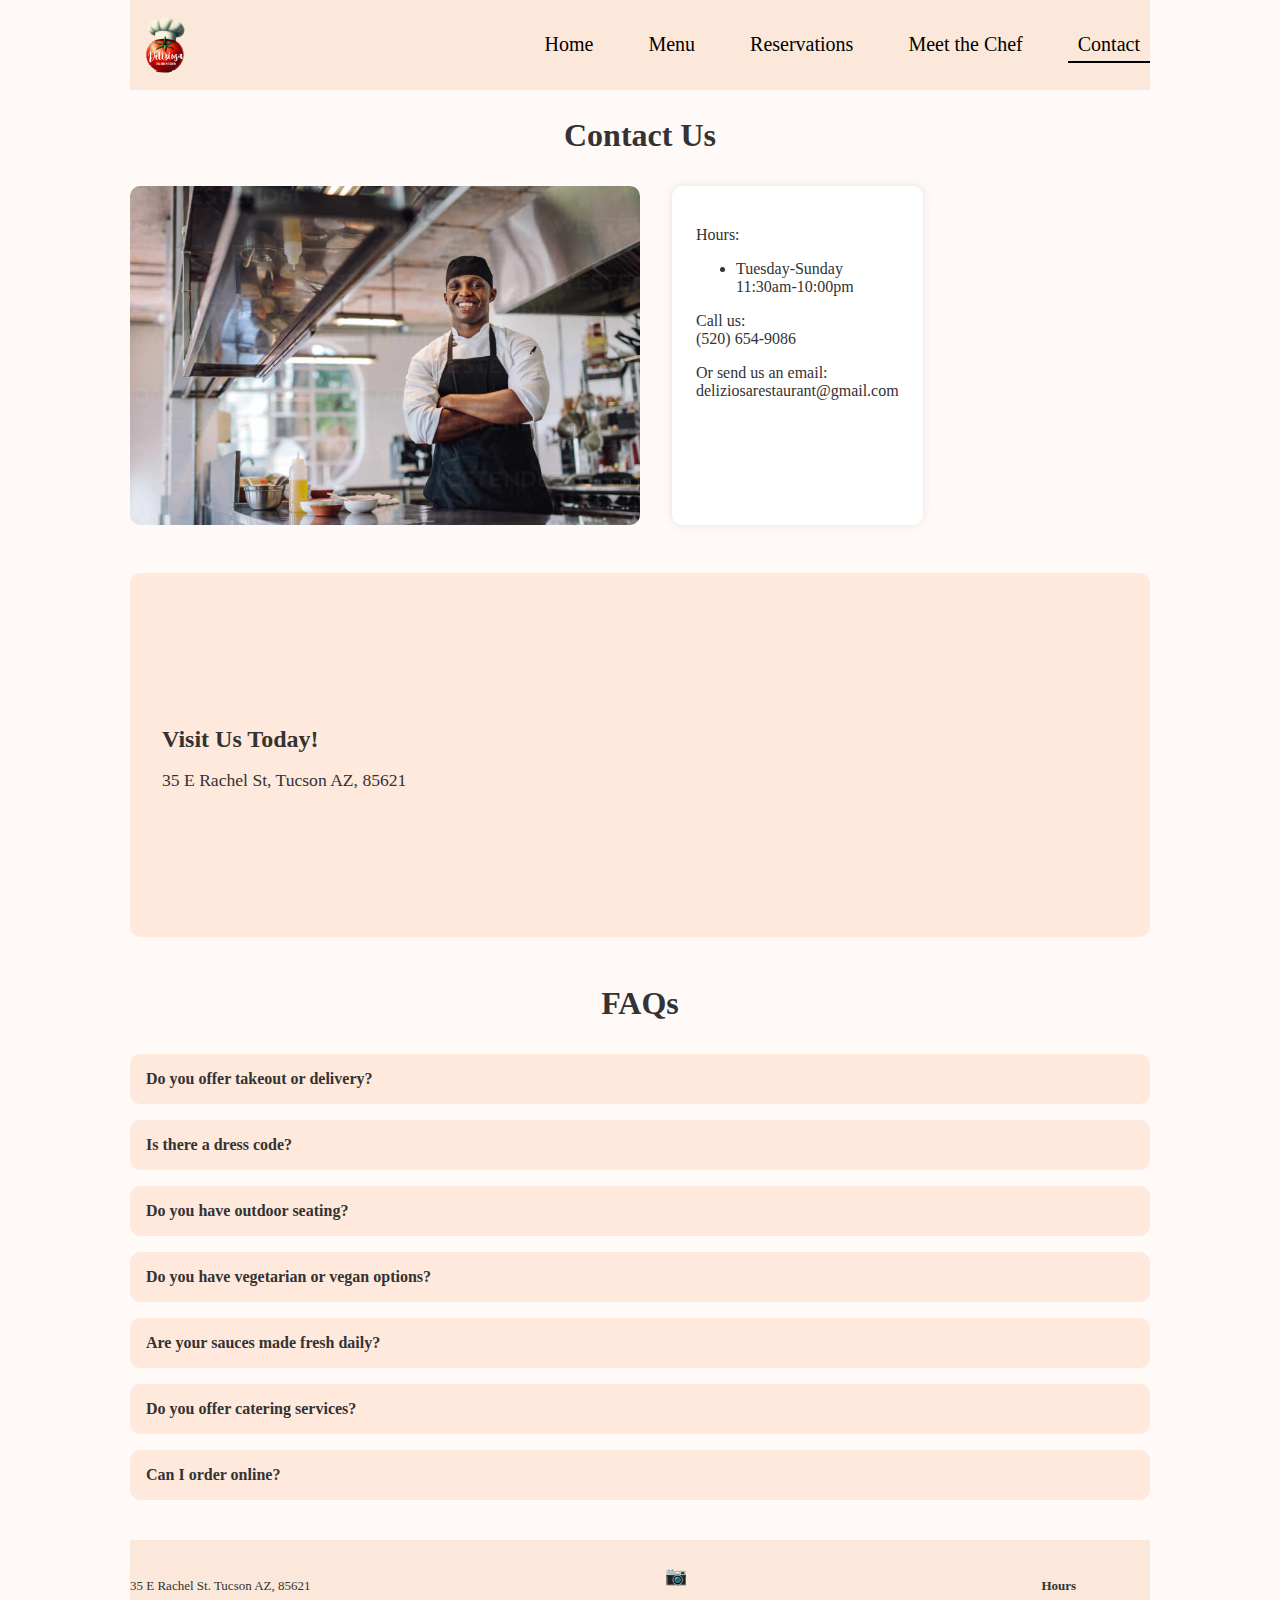
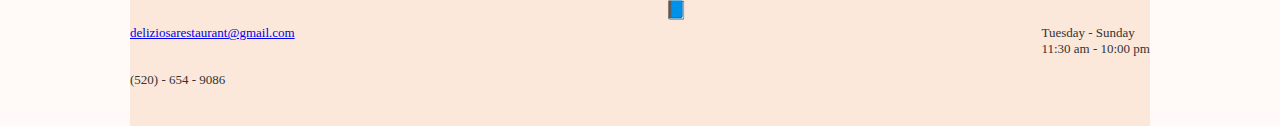
<file: contact.html>
<!DOCTYPE html>
<html lang="en">
    <head>
        <meta charset="UTF-8">
        <meta name="viewport" content="width=device-width, initial-scale=1.0">
        <title>Contact Us - Deliziosa</title>
        <!-- <link rel="stylesheet" href="styles.css"> -->
        <link rel="stylesheet" href="contact-styles.css">
    </head>
    <body>
        <div class="main-container">
            <header>
                <div class="header-container">
                    <div class="logo">
                        <img src="images/tomatopng.png" alt="Deliziosa Logo">
                    </div>
                    <nav>
                        <a href="index.html">Home</a>
                        <a href="menu.html">Menu</a>
                        <a href="reservations.html">Reservations</a>
                        <a href="meet-the-chef.html">Meet the Chef</a>
                        <a href="contact.html" class="active">Contact</a>
                    </nav>
                </div>
            </header>

            <section class="contact-section">
                <h2>Contact Us</h2>
                <div class="contact-info">
                    <img src="images/chef.png" alt="picture of head chef" width="50%">
                    <div>
                        <p>Hours:</p>
                        <ul>
                            <li>Tuesday-Sunday <br> 11:30am-10:00pm</li>
                        </ul>
                        <p>Call us: <br> (520) 654-9086</p>
                        <p>Or send us an email: <br> deliziosarestaurant@gmail.com</p>
                    </div>
                </div>

                <div class="address">
                    <div>
                        <h3>Visit Us Today!</h3>
                        <p>35 E Rachel St, Tucson AZ, 85621</p>
                    </div>
                    <iframe src="https://www.google.com/maps/embed?pb=!1m18!1m12!1m3!1d3408.633134954846!2d-109.54221657453749!3d31.31388340731506!2m3!1f0!2f0!3f0!3m2!1i1024!2i768!4f13.1!3m3!1m2!1s0x86da09b760d423e9%3A0x8e91218a593cb3e9!2sVildosola%2C%20Agua%20Prieta%2C%20Sonora%2C%20Mexico!5e0!3m2!1sen!2sus!4v1745686898968!5m2!1sen!2sus" width="50%" height="450" style="border:0;" allowfullscreen="" loading="lazy" referrerpolicy="no-referrer-when-downgrade"></iframe>
                </div>

                <div class="faqs">
                    <h3>FAQs</h3>
                    <details>
                        <summary>Do you offer takeout or delivery?</summary>
                        <p>While we do offer takeout we don't have a delivery service.</p>
                    </details>
                    <details>
                        <summary>Is there a dress code?</summary>
                        <p>No</p>
                    </details>
                    <details>
                        <summary>Do you have outdoor seating?</summary>
                        <p>Yes.</p>
                    </details>
                    <details>
                        <summary>Do you have vegetarian or vegan options?</summary>
                        <p>Yes, please refer to the menu page to view these options.</p>
                    </details>
                    <details>
                        <summary>Are your sauces made fresh daily?</summary>
                        <p>Yes, our sauces are made fresh every morning.</p>
                    </details>
                    <details>
                        <summary>Do you offer catering services?</summary>
                        <p>We do not offer catering services.</p>
                    </details>
                    <details>
                        <summary>Can I order online?</summary>
                        <p>We do not offer online ordering.</p>
                    </details>
                </div>
            </section>

            <footer>
                <div class="footer-info">
                    <p>35 E Rachel St. Tucson AZ, 85621</p>
                    <p><a href="mailto:deliziosarestaurant@gmail.com">deliziosarestaurant@gmail.com</a></p>

                    <p>(520) - 654 - 9086</p>
                </div>
                <div class="footer-social">
                    <span>📷</span>
                    <span>📘</span>
                </div>
                <div class="footer-hours">
                    <p><strong>Hours</strong></p>
                    <p>Tuesday - Sunday<br>11:30 am - 10:00 pm</p>
                </div>
            </footer>
        </div>
    </body>
</html>
</file>
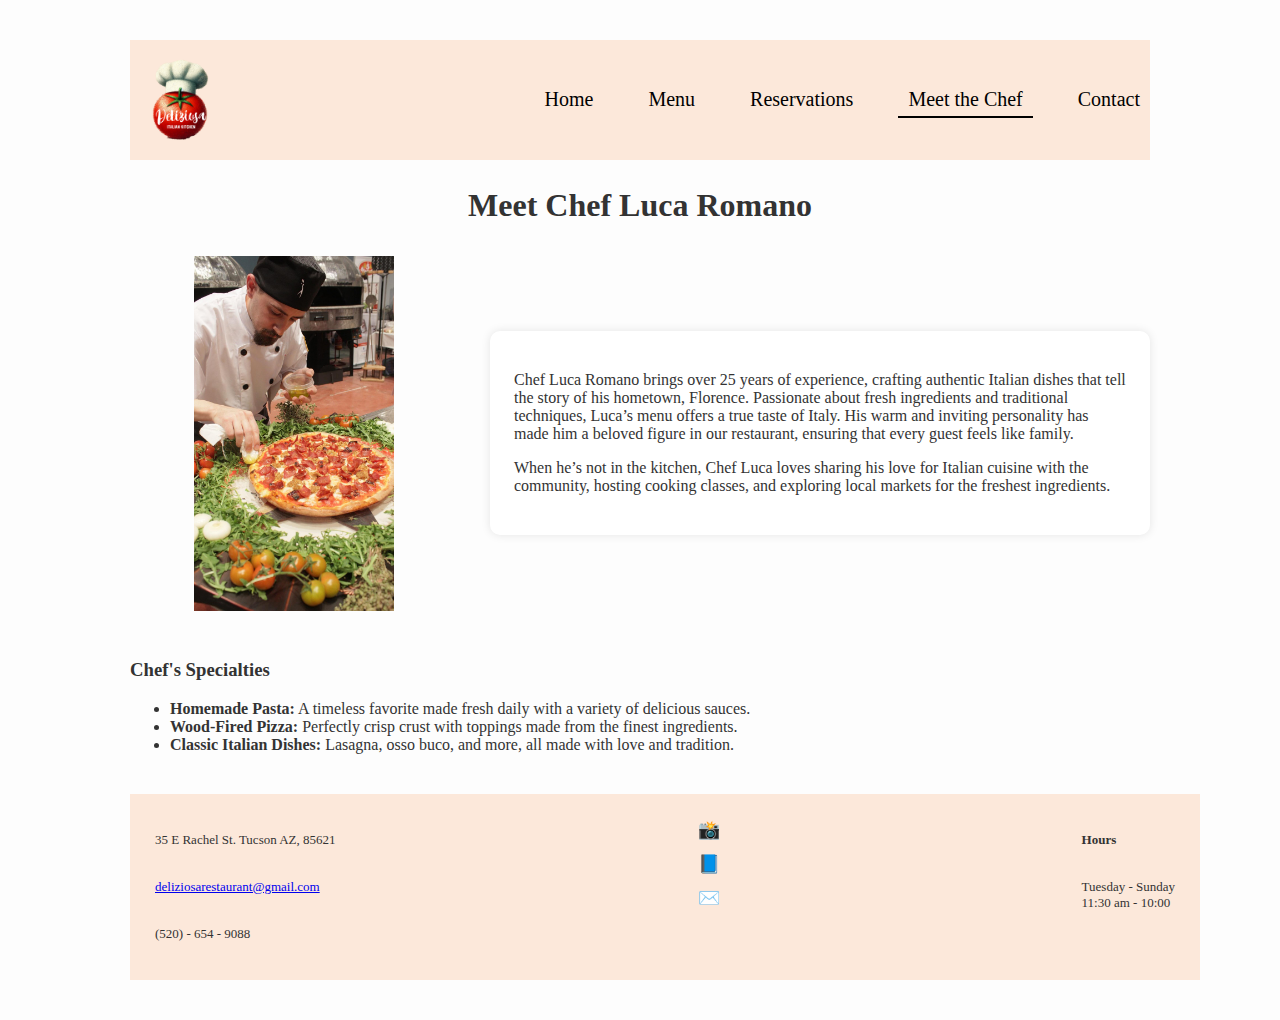
<file: meet-the-chef.html>
<!DOCTYPE html>
<html lang="en">
<head>
    <meta charset="UTF-8">
    <meta name="viewport" content="width=device-width, initial-scale=1.0">
    <title>Meet the Chef - Deliziosa</title>
    <link rel="stylesheet" href="styles.css">
</head>
<body>
    <div class="main-container">
        <header>
            <div class="header-container">
                <div class="logo">
                    <img src="images/tomatopng.png" alt="Deliziosa Logo">
                </div>
                <nav>
                    <a href="index.html">Home</a>
                    <a href="menu.html">Menu</a>
                    <a href="reservations.html">Reservations</a>
                    <a href="meet-the-chef.html" class="active">Meet the Chef</a>
                    <a href="contact.html">Contact</a>
                </nav>
            </div>
        </header>

        <section class="chef-section">
            <h2>Meet Chef Luca Romano</h2>
            <div class="chef-info">
                <img src="images/chef.jpg" alt="Chef Luca Romano" style="width: 200px; height: auto; object-fit: cover; display: block; margin-left: auto; margin-right: auto;">
        <div>
                    <p>Chef Luca Romano brings over 25 years of experience, crafting authentic Italian dishes that tell the story of his hometown, Florence. Passionate about fresh ingredients and traditional techniques, Luca’s menu offers a true taste of Italy. His warm and inviting personality has made him a beloved figure in our restaurant, ensuring that every guest feels like family.</p>
                    <p>When he’s not in the kitchen, Chef Luca loves sharing his love for Italian cuisine with the community, hosting cooking classes, and exploring local markets for the freshest ingredients.</p>
                </div>
            </div>
        </section>

        <section class="chef-specialties">
            <h3>Chef's Specialties</h3>
            <ul>
                <li><strong>Homemade Pasta:</strong> A timeless favorite made fresh daily with a variety of delicious sauces.</li>
                <li><strong>Wood-Fired Pizza:</strong> Perfectly crisp crust with toppings made from the finest ingredients.</li>
                <li><strong>Classic Italian Dishes:</strong> Lasagna, osso buco, and more, all made with love and tradition.</li>
            </ul>
        </section>

        <footer>
            <div class="footer-info">
              <p>35 E Rachel St. Tucson AZ, 85621</p>
              <p><a href="mailto:deliziosarestaurant@gmail.com">deliziosarestaurant@gmail.com</a></p>

              <p>(520) - 654 - 9088</p>
            </div>
            <div class="footer-social">
              <span>📸</span>
              <span>📘</span>
              <span>✉️</span>
            </div>
            <div class="footer-hours">
              <p><strong>Hours</strong></p>
              <p>Tuesday - Sunday<br>11:30 am - 10:00</p>
            </div>
          </footer>
    </div>
</body>
</html>
</file>
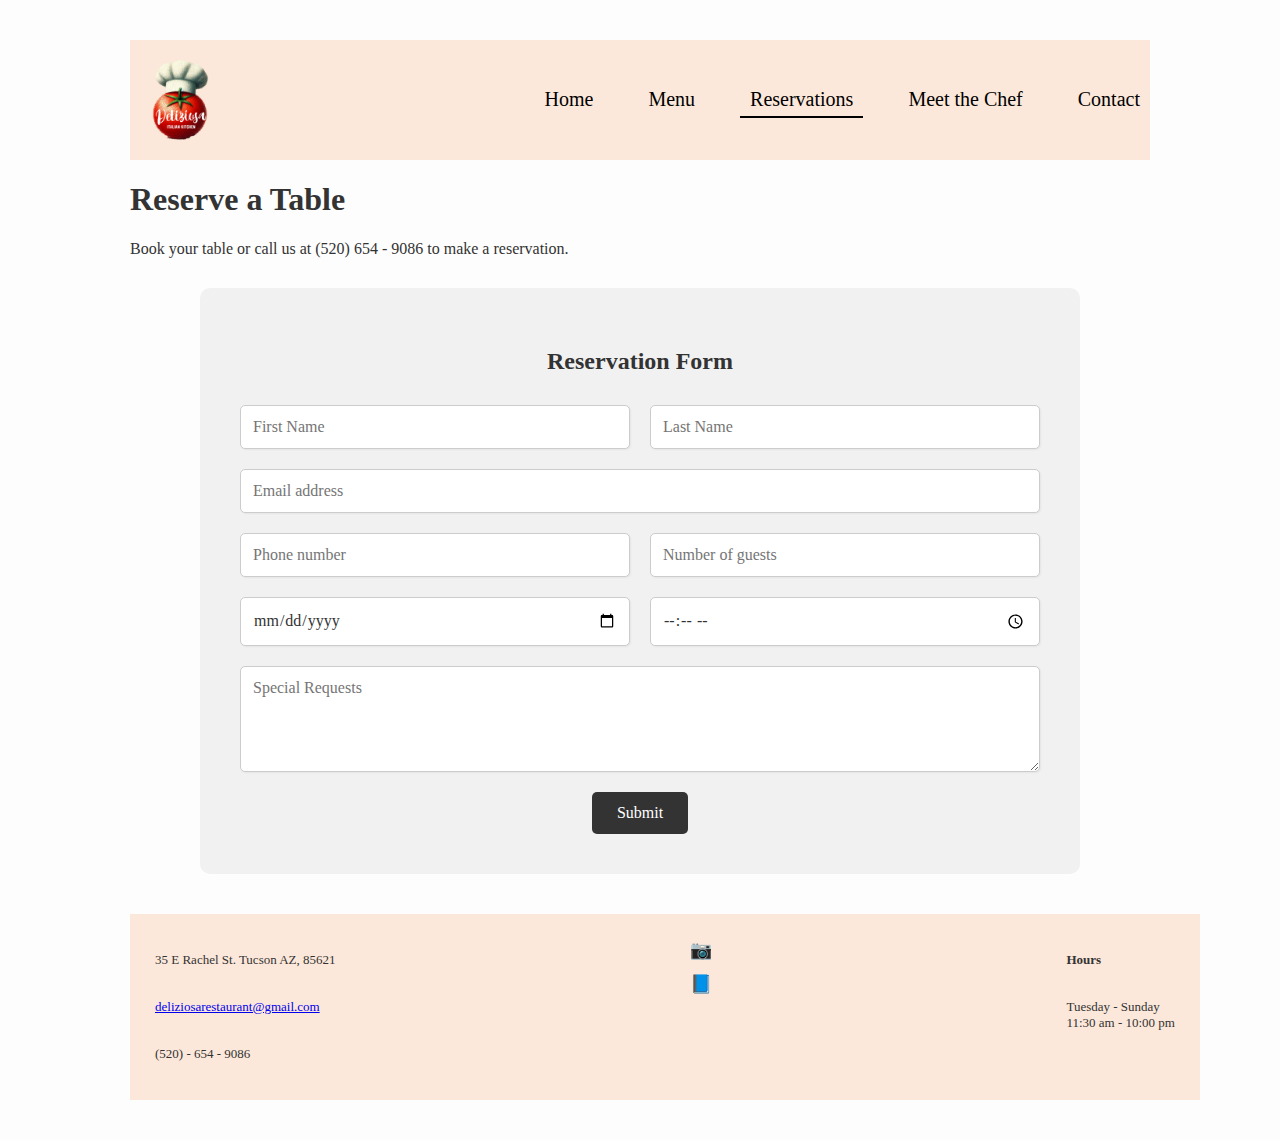
<file: reservations.html>
<!DOCTYPE html>
<html lang="en">
<head>
    <meta charset="UTF-8">
    <meta name="viewport" content="width=device-width, initial-scale=1.0">
    <title>Reserve a Table - Deliziosa</title>
    <link rel="stylesheet" href="styles.css">
</head>
<body>
    <div class="main-container">
        <header>
            <div class="header-container">
                <div class="logo">
                    <img src="images/tomatopng.png" alt="Deliziosa Logo">
                </div>
                <nav>
                    <a href="index.html">Home</a>
                    <a href="menu.html">Menu</a>
                    <a href="reservations.html" class="active">Reservations</a>
                    <a href="meet-the-chef.html">Meet the Chef</a>
                    <a href="contact.html">Contact</a>
                </nav>
            </div>
        </header>

        <main>
            <section class="hero">
                <h1>Reserve a Table</h1>
                <p>Book your table or call us at (520) 654 - 9086 to make a reservation.</p>
            </section>

            <section class="form-section">
                <h2>Reservation Form</h2>
                <form id="reservation-form">
                    <div class="form-row">
                        <input type="text" placeholder="First Name" required>
                        <input type="text" placeholder="Last Name" required>
                    </div>
                    <input type="email" placeholder="Email address" required>
                    <div class="form-row">
                        <input type="tel" placeholder="Phone number" required>
                        <input type="number" placeholder="Number of guests" required>
                    </div>
                    <div class="form-row">
                        <input type="date" required>
                        <input type="time" required>
                    </div>
                    <textarea placeholder="Special Requests"></textarea>
                    <button type="submit">Submit</button>
                </form>
            </section>
        </main>

        <footer>
            <div class="footer-info">
                <p>35 E Rachel St. Tucson AZ, 85621</p>
                <p><a href="mailto:deliziosarestaurant@gmail.com">deliziosarestaurant@gmail.com</a></p>

                <p>(520) - 654 - 9086</p>
            </div>
            <div class="footer-social">
                <span>📷</span>
                <span>📘</span>
            </div>
            <div class="footer-hours">
                <p><strong>Hours</strong></p>
                <p>Tuesday - Sunday<br>11:30 am - 10:00 pm</p>
            </div>
        </footer>
    </div>

    <script src="script 2.js"></script>
</body>
</html>
</file>
<file: styles.css>
body {
  margin: 0;
  font-family: 'Georgia', serif;
  background-color: #fdfdfd;
  color: #333;
  display: flex;
  flex-direction: column;
  align-items: center;
}

.main-container {
  width: 100%;
  max-width: 1100px;
  padding: 40px 40px;
  box-sizing: border-box;
}

/* ---------- Header ---------- */
header {
  background: #fce8da;
  width: 100%;
}

.header-container {
  display: flex;
  justify-content: space-between;
  align-items: center;
  padding: 10px 0;
}

.logo img {
  height: 100px;
  display: block;
}

nav {
  display: flex;
  gap: 35px;
}

nav a {
  font-size: 20px;
  text-decoration: none;
  color: #000;
  font-family: 'Georgia', serif;
  padding: 5px 10px;
}

nav a.active {
  border-bottom: 2px solid black;
}

/* ---------- About Section ---------- */
.about-section {
  background-color: #fff3ed;
  padding: 60px 60px;
}

.about-wrapper {
  display: flex;
  justify-content: space-between;
  gap: 40px;
  align-items: flex-start;
}

.about-text {
  flex: 1;
  font-size: 16px;
  line-height: 1.6;
}

.about-text h2 {
  font-size: 22px;
  margin-bottom: 10px;
  font-family: 'Georgia', serif;
}

.slideshow-container {
  flex: 1;
}

.slideshow-container img {
  width: 100%;
  border-radius: 8px;
  display: block;
}

/* ---------- Reviews ---------- */
.reviews-section {
  padding: 50px 0;
  text-align: center;
}

.reviews-section h2 {
  font-size: 20px;
  margin-bottom: 30px;
  font-family: 'Georgia', serif;
}

.reviews-container {
  display: flex;
  justify-content: center;
  gap: 30px;
  flex-wrap: wrap;
  margin-bottom: 25px;
}

.review-card {
  background-color: #ffffff;
  padding: 20px;
  width: 240px;
  border-radius: 10px;
  box-shadow: 0px 0px 6px rgba(0,0,0,0.1);
  text-align: left;
}

.stars {
  font-size: 16px;
  color: #f1c40f;
  margin-bottom: 5px;
}

.review-card h3 {
  font-size: 16px;
  margin: 0 0 5px;
}

.review-card p {
  font-size: 14px;
  margin: 2px 0;
}

.review-button {
  padding: 10px 25px;
  background-color: #f4f4f4;
  border: 1px solid #aaa;
  border-radius: 4px;
  font-family: 'Georgia', serif;
  cursor: pointer;
  box-shadow: 0 1px 2px rgba(0,0,0,0.1);
  transition: background-color 0.3s ease;
}

.review-button:hover {
  background-color: #e6e6e6;
}
/* ---------- Reservation Form ---------- */
.form-section {
  background: #f1f1f1;
  padding: 40px;
  margin: 30px auto;
  border-radius: 10px;
  width: 100%;
  max-width: 800px; /* Adjust max-width for centering */
}

.form-section h2 {
  text-align: center;
  font-size: 24px;
  font-family: 'Georgia', serif;
  margin-bottom: 30px;
}

form {
  display: flex;
  flex-direction: column;
  gap: 20px;
}

.form-row {
  display: flex;
  gap: 20px;
  flex-wrap: wrap;
}

input, textarea {
  padding: 12px;
  font-family: 'Georgia', serif;
  border: 1px solid #ccc;
  border-radius: 5px;
  flex: 1;
  font-size: 16px;
  background-color: #ffffff;
  color: #333;
  box-shadow: 1px 1px 2px rgba(0, 0, 0, 0.05);
}

textarea {
  resize: vertical;
  min-height: 80px;
}

button {
  align-self: center;
  padding: 12px 25px;
  background-color: #333;
  color: #fff;
  font-family: 'Georgia', serif;
  font-size: 16px;
  border: none;
  border-radius: 5px;
  cursor: pointer;
}

button:hover {
  background-color: #000;
}
/* ---------- Footer ---------- */
footer {
  background-color: #fce8da;
  display: flex;
  justify-content: space-between;
  align-items: flex-start;
  padding: 25px 25px;
  font-size: 13px;
  font-family: 'Georgia', serif;
  width: 100%;
  margin-top: 40px;
}

.footer-info,
.footer-social,
.footer-hours {
  display: flex;
  flex-direction: column;
  gap: 5px;
}

.footer-social {
  display: flex;
  gap: 10px;
  align-items: center;
}

.footer-social span {
  font-size: 18px;
  width: 24px;
  height: 24px;
  text-align: center;
  display: inline-block;
}

/* ---------- Responsive ---------- */
@media (max-width: 768px) {
  .about-wrapper {
    flex-direction: column;
    text-align: center;
  }

  .reviews-container {
    flex-direction: column;
    align-items: center;
  }

  nav {
    flex-wrap: wrap;
    justify-content: center;
  }

  .footer-social {
    flex-direction: row;
    justify-content: center;
  }

  footer {
    flex-direction: column;
    text-align: center;
    gap: 20px;
  }
}
/* ---------- Chef ---------- */

.chef-info {
  display: flex; /* Enables Flexbox */
  justify-content: flex-start; /* Aligns items to the left */
  align-items: center; /* Vertically centers the content */
  gap: 2rem; /* Adds space between the image and the text */
  margin-bottom: 3rem;
}

.chef-info img {
  width: 200px; /* Adjust the width of the image */
  height: auto; /* Maintain the aspect ratio */
  object-fit: cover; /* Ensures image covers the area without distortion */
}

.chef-info div {
  background-color: #fff;
  padding: 1.5rem;
  border-radius: 10px;
  box-shadow: 0 0 10px rgba(0, 0, 0, 0.1);
  width: 60%; /* Adjust the width of the text container */
}

.chef-section h2 {
  text-align: center;
  font-size: 2rem;
  margin-bottom: 2rem;
}
</file>
<file: contact-styles.css>
body {
  margin: 0;
  font-family: 'Georgia', serif;
  background-color: #fffaf7;
  color: #333;
  display: flex;
  flex-direction: column;
  align-items: center;
}

.main-container {
  width: 100%;
  max-width: 1100px;
  padding: 0 40px;
  box-sizing: border-box;
}

/* ---------- Header ---------- */
header {
  background: #fce8da;
  width: 100%;
}

.header-container {
  display: flex;
  justify-content: space-between;
  align-items: center;
  padding: 10px 0;
}

.logo img {
  height: 70px;
  display: block;
}

nav {
  display: flex;
  gap: 35px;
}

nav a {
  font-size: 20px;
  text-decoration: none;
  color: #000;
  font-family: 'Georgia', serif;
  padding: 5px 10px;
}

nav a.active {
  border-bottom: 2px solid black;
}
  
  .contact-section h2 {
    text-align: center;
    font-size: 2rem;
    margin-bottom: 2rem;
  }
  
  .contact-info {
    display: flex;
    gap: 2rem;
    margin-bottom: 3rem;
  }
  
  .contact-info img {
    width: 50%;
    object-fit: cover;
    border-radius: 10px;
  }
  
  .contact-info div {
    background-color: #fff;
    padding: 1.5rem;
    border-radius: 10px;
    box-shadow: 0 0 10px rgba(0, 0, 0, 0.1);
  }
  
  .contact-info p, 
  .contact-info ul {
    margin-bottom: 1rem;
    font-size: 1rem;
  }
  
  .address {
    background-color: #ffe9dd;
    padding: 2rem;
    border-radius: 10px;
    display: flex;
    align-items: center;
    justify-content: space-between;
    margin-bottom: 3rem;
  }
  
  .address h3 {
    font-size: 1.5rem;
    margin-bottom: 1rem;
  }
  
  .address p {
    font-size: 1.1rem;
  }
  
  .address iframe {
    width: 50%;
    height: 300px;
    border-radius: 10px;
  }
  
  .faqs h3 {
    text-align: center;
    font-size: 2rem;
    margin-bottom: 2rem;
  }
  
  .faqs details {
    background-color: #ffe9dd;
    margin-bottom: 1rem;
    padding: 1rem;
    border-radius: 10px;
    cursor: pointer;
    transition: all 0.3s ease;
  }
  
  .faqs summary {
    font-weight: bold;
    font-size: 1rem;
    list-style: none;
  }
  
  .faqs details[open] {
    background-color: #ffd6c4;
  }
  
  /* ---------- Footer ---------- */
footer {
  background-color: #fce8da;
  display: flex;
  justify-content: space-between;
  align-items: flex-start;
  padding: 25px 0;
  font-size: 13px;
  font-family: 'Georgia', serif;
  width: 100%;
  margin-top: 40px;
}

.footer-info,
.footer-social,
.footer-hours {
  display: flex;
  flex-direction: column;
  gap: 5px;
}

.footer-social {
  display: flex;
  gap: 10px;
  align-items: center;
}

.footer-social span {
  font-size: 18px;
  width: 24px;
  height: 24px;
  text-align: center;
  display: inline-block;
}
  
  @media (max-width: 768px) {
    .contact-info,
    .address {
      flex-direction: column;
      text-align: center;
    }
  
    .contact-info img,
    .address iframe {
      width: 100%;
    }
  }
</file>
